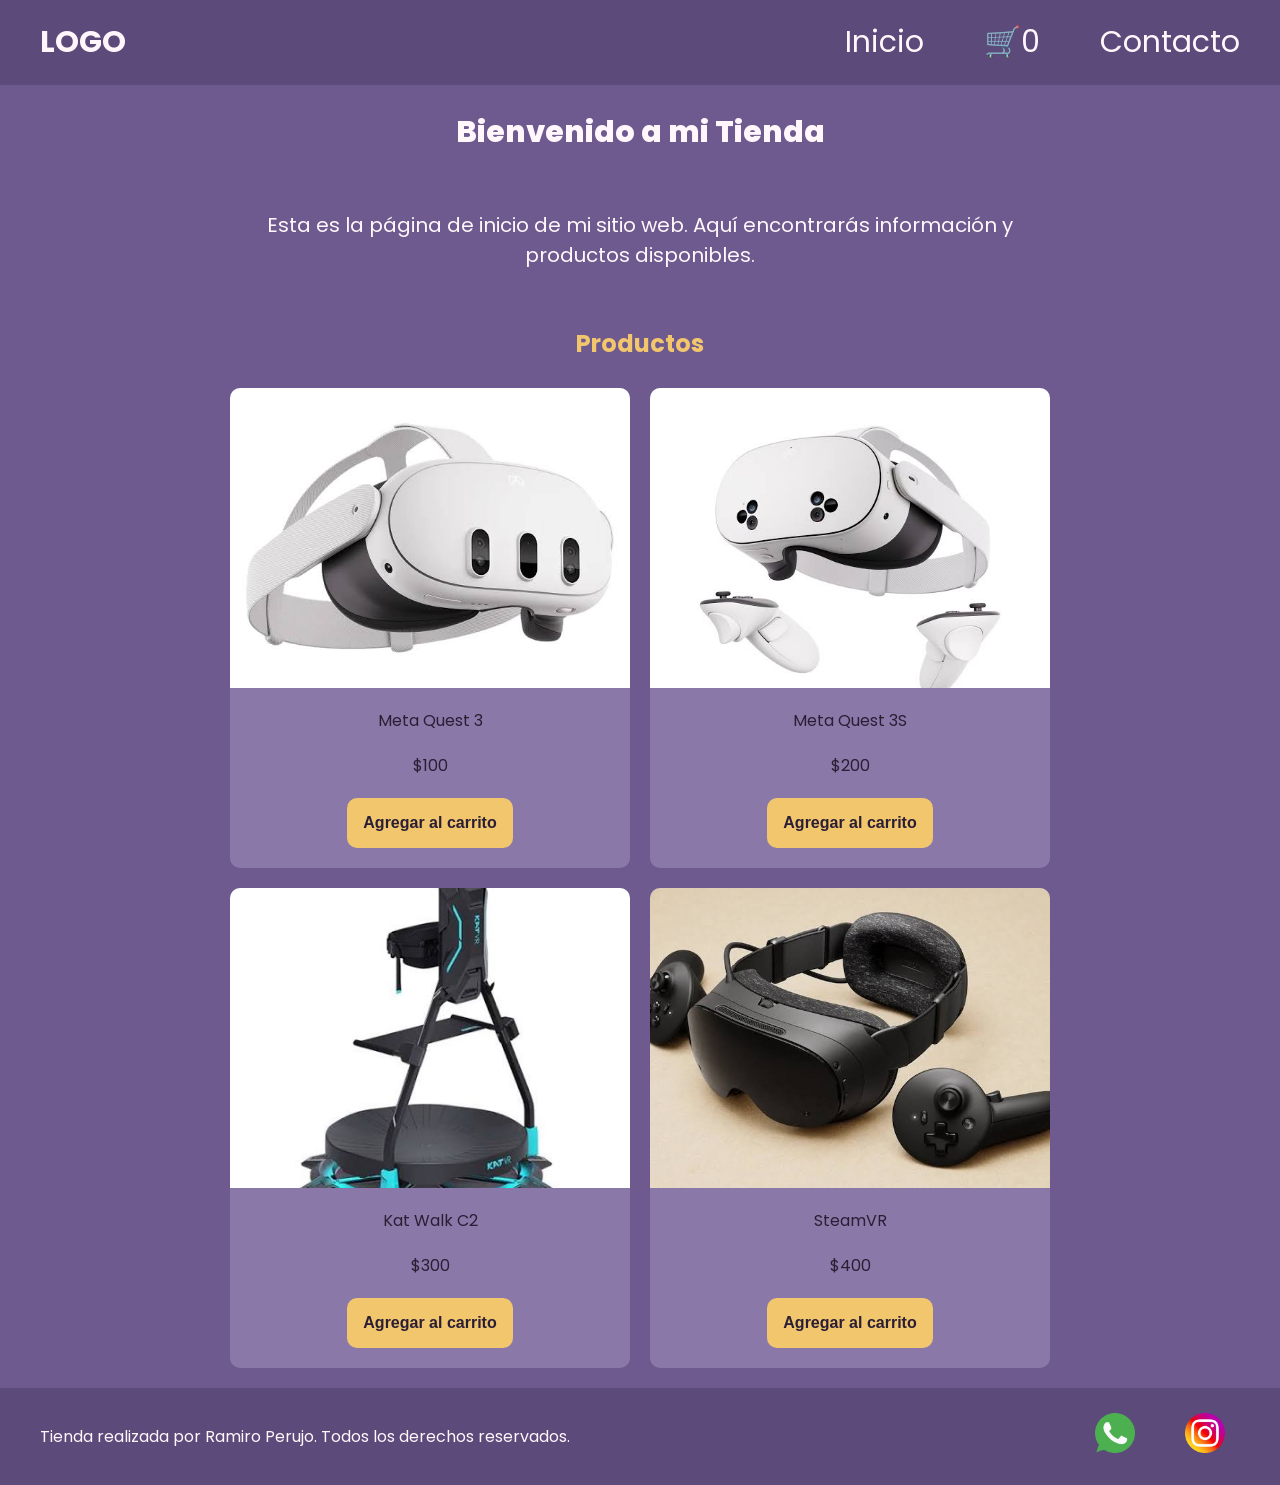
<file: index.html>
<!DOCTYPE html>
<html lang="en">
<head>
    <meta charset="UTF-8">
    <meta name="viewport" content="width=device-width, initial-scale=1.0">
    <link 
        href="https://fonts.googleapis.com/css2?family=Poppins:ital,wght@0,100;0,200;0,300;0,400;0,500;0,600;0,700;0,800;0,900;1,100;1,200;1,300;1,400;1,500;1,600;1,700;1,800;1,900&display=swap" 
        rel="stylesheet"
    />    
    


    <link rel="stylesheet" href="./css/styles.css" />
    <title>Inicio - Web de Ramiro Perujo</title>
</head>
<body>
   <header>
    <div class="div-logo"><a class="logo" href="./index.html">LOGO</a></div>
   
   <nav class="header-nav">
        <ul>
            <li><a href="./index.html">Inicio</a></li>
            <li><a href="./pages/carrito.html" class="carrito-icono">🛒<span id="contador-carrito"></span>
            </a></li>
            <li><a href="./pages/contacto.html">Contacto</a></li>
        </ul>
    </nav>
   </header>

    <main>
        <section class="inicio">
            <h1>Bienvenido a mi Tienda</h1>
            <p class="parrafo">Esta es la página de inicio de mi sitio web. Aquí encontrarás información  y productos disponibles.</p>
        </section>

        <section>
            <h2 class="titulo-productos text-secondary">Productos</h2>
            <div id="contenedor-tarjetas" class="contenedor-tarjetas">
                <!-- <article class="card text-dark">   
                    <img src="./img/meta Quest 3.jpg" alt="imagen meta quest 3">
                    <h3>Meta Quest 3</h3>
                    <p>La Meta Quest 3 es un dispositivo de realidad virtual de última generación que ofrece una experiencia inmersiva y envolvente. Con su potente hardware y su amplia biblioteca de juegos y aplicaciones, la Meta Quest 3 te permite explorar mundos virtuales, interactuar con objetos y personajes, y disfrutar de experiencias de entretenimiento únicas.</p>
                    <p>Precio: u$d499</p>
                    <button class="btn bg-secondary text-dark">Agregar al carrito</button>
                </article>

                
                <article class="card text-dark">   
                    <img src="./img/meta quest 3s.jpg" alt="imagen meta quest 3s">
                    <h3>Meta Quest 3S</h3>
                    <p>La Meta Quest 3S es un dispositivo de realidad virtual de última generación que ofrece una experiencia inmersiva y envolvente. Con su potente hardware y su amplia biblioteca de juegos y aplicaciones, la Meta Quest 3S te permite explorar mundos virtuales, interactuar con objetos y personajes, y disfrutar de experiencias de entretenimiento únicas.</p>
                    <p>Precio: u$d399</p>
                    <button class="btn bg-secondary text-dark">Agregar al carrito</button>
                </article>

                
                <article class="card text-dark">   
                    <img src="./img/kat walk c2.jpg" alt="imagen kat walk c2">
                    <h3>Kat Walk C2</h3>
                    <p>El KAT Walk C2+ ofrece máxima inmersión en realidad virtual al permitirte caminar, correr y agacharte en 360° en un área fija de solo 1,2 m². Incluye retroalimentación háptica en la base y módulo de asiento inteligente para pilotar vehículos. Compatible con los principales visores de VR del mercado.</p>
                    <p>Precio: u$d1400</p>
                    <button class="btn bg-secondary text-dark">Agregar al carrito</button>
                </article>

                
                <article class="card text-dark">   
                    <img src="./img/steamvr.jpg" alt="imagen steamvr">
                    <h3>SteamVR</h3>
                    <p>SteamVR es la plataforma de realidad virtual de Steam que ofrece una experiencia inmersiva y envolvente.</p>
                    <p>Precio: u$d1000</p>
                    <button class="btn bg-secondary text-dark">
                        Agregar al carrito
                    </button>
                </article><!-->
            </div>
        </section>
    </main>
    <footer>
        <p>Tienda realizada por Ramiro Perujo. Todos los derechos reservados.</p>
        <nav>
            <ul class="footer-list">
                <li><img src="./img/whatsapp.png" alt="logo whatsApp"> </li>
                <li><img src="./img/instagram.png" alt="logo instagram"> </li>
            </ul>
        </nav>
    </footer>

    <script src="./js/index.js" type="module"></script>
</body>
</html>
</file>
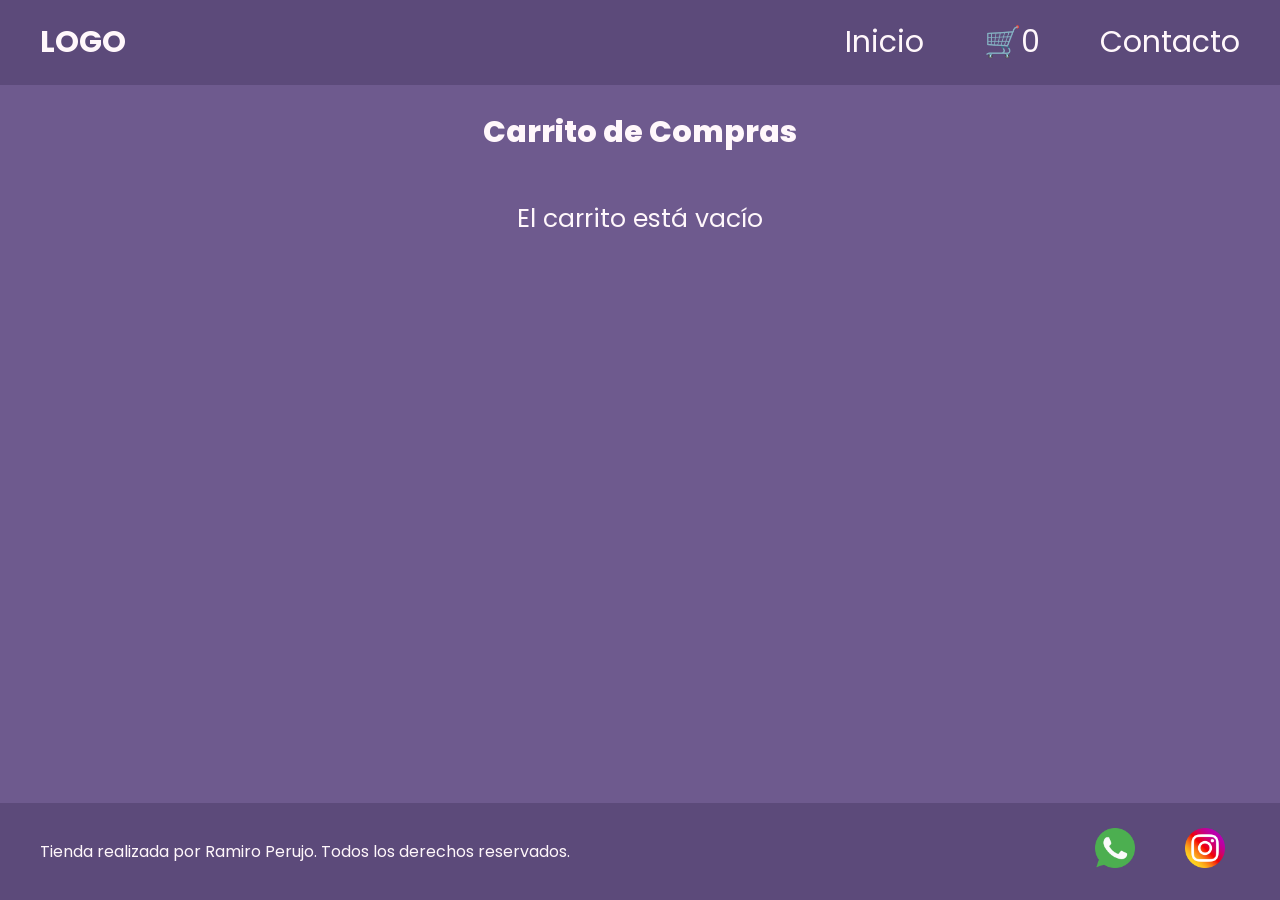
<file: pages/carrito.html>
<!DOCTYPE html>
<html lang="en">
<head>
    <meta charset="UTF-8">
    <meta name="viewport" content="width=device-width, initial-scale=1.0">
    <link 
        href="https://fonts.googleapis.com/css2?family=Poppins:ital,wght@0,100;0,200;0,300;0,400;0,500;0,600;0,700;0,800;0,900;1,100;1,200;1,300;1,400;1,500;1,600;1,700;1,800;1,900&display=swap" 
        rel="stylesheet"
    />  

    <link rel="stylesheet" href="../css/styles.css" />

    <title>Carrito</title>
</head>
<body>
    <script src="../js/carrito.js" type="module"></script>
    <header class="header">
        
    <div class="div-logo"><a class="logo" href="../index.html">LOGO</a></div>
    
    <nav class="header-nav">
        <ul>
            <li><a href="../index.html">Inicio</a></li>
            <li><a href="./carrito.html" class="carrito-icono">🛒<span id="contador-carrito"></span>
            </a></li>
            <li><a href="./contacto.html">Contacto</a></li>
        </ul>
    </nav>
    
    </header>   

    <main>
        <h1>Carrito de Compras</h1>
        <section id="contenedor-carrito" class="contenedor-tarjetas">

        </section>

        <div id="acciones-carrito" class="acciones-carrito">
        </div>
        
        <section id="resumen-carrito">  

        </section>
        
    </main>

    <footer class="footer">
        <p>Tienda realizada por Ramiro Perujo. Todos los derechos reservados.</p>
        <nav>
            <ul class="footer-list">
                <li><img src="../img/whatsapp.png" alt="logo whatsApp"> </li>
                <li><img src="../img/instagram.png" alt="logo instagram"> </li>
            </ul>
        </nav>

    </footer>
</body>
</html>
</file>
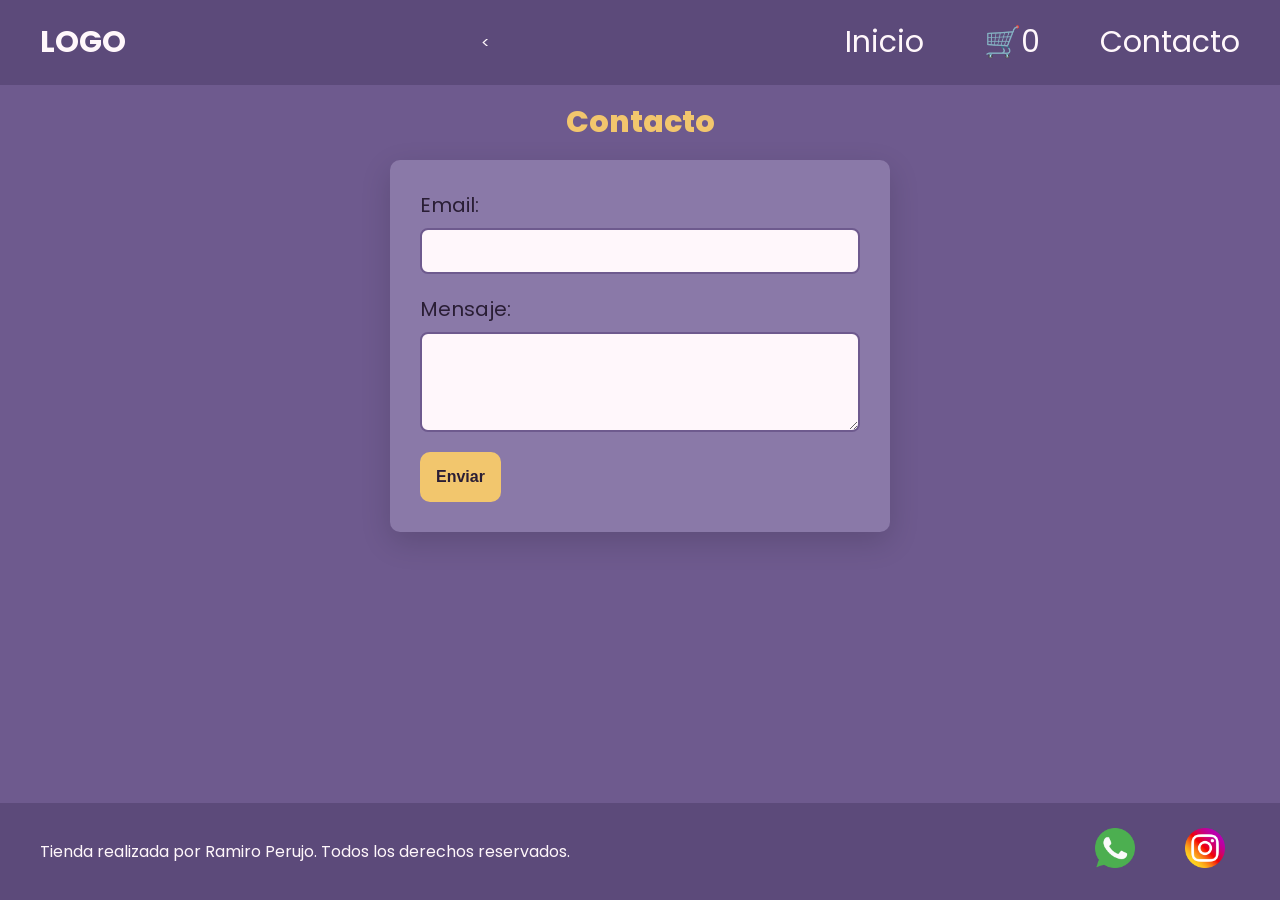
<file: pages/contacto.html>
<!DOCTYPE html>
<html lang="en">
<head>
    <meta charset="UTF-8">
    <meta name="viewport" content="width=device-width, initial-scale=1.0">
    <link 
        href="https://fonts.googleapis.com/css2?family=Poppins:ital,wght@0,100;0,200;0,300;0,400;0,500;0,600;0,700;0,800;0,900;1,100;1,200;1,300;1,400;1,500;1,600;1,700;1,800;1,900&display=swap" 
        rel="stylesheet"
    />  
    
    <link rel="stylesheet" href="../css/styles.css" />
    
    <title>Contacto</title>
</head>
<body>
   <header>
    <div class="div-logo"><a class="logo" href="../index.html">LOGO</a></div>
   
   <<nav class="header-nav">
        <ul>
            <li><a href="../index.html">Inicio</a></li>
            <li><a href="./carrito.html" class="carrito-icono">🛒<span id="contador-carrito"></span>
            </a></li>
            <li><a href="./contacto.html">Contacto</a></li>
        </ul>
    </nav>
   </header>
        <main>
            <section class="contacto">
                <h1 class="titulo-contacto text-secondary">Contacto</h1>
                <form class="form-contacto"
                action="https://formspree.io/f/mgavbpza"
                method="POST"
                >
                    <div class="grupo-input">
                        <label for="email">Email:</label>
                            <input type="email" name="email">
                    </div>

                    <div class="grupo-input">
                        <label for="message">Mensaje:</label>
                            <textarea name="message" id="message"></textarea>
                        </label>
                    </div>

                    <button class="btn bg-secondary text-dark" type="submit">Enviar</button>
                </form>



   </main>
       
   
    <footer>
        <p>Tienda realizada por Ramiro Perujo. Todos los derechos reservados.</p>
        <nav>
            <ul class="footer-list">
                <li><img src="../img/whatsapp.png" alt="logo whatsApp"> </li>
                <li><img src="../img/instagram.png" alt="logo instagram"> </li>
            </ul>
        </nav>
    </footer>
    <script src="../js/contacto.js" type="module"></script>
</body>
</html>
</file>
<file: css/styles.css>
* {
  margin: 0;
  padding: 0;
  box-sizing: border-box;
}

html {
  font-size: 62.5%;
}

body {
  font-family: "Poppins", sans-serif;
  font-size: 1.6rem;
  background-color: #6e5a8e;
  color: #fff7fb;

  display: flex;
  flex-direction: column;
  min-height: 100vh;
}

main {
  width: 80%;
  margin: auto;
  padding-bottom: 2rem;

  flex: 1;

  display: flex;
  flex-direction: column;
  align-items: center;
}

h1 {
  font-size: 3rem;
  font-weight: 800;
  line-height: 1.15;
  margin: 3rem 0;
}

h2 {
  font-size: 2.4rem;
  font-weight: 700;
  line-height: 1.2;
  text-align: center;
  margin: 3rem 0;
}

.btn {
  border: none;
  font-size: 1.6rem;
  font-weight: bold;
  padding: 1.6rem;
  border-radius: 1rem;
}

header,
footer {
  background: #5c4a7a;
  color: #fff7fb;
  width: 100%;

  display: flex;
  justify-content: space-between;
  align-items: center;
}

footer {
  padding: 1rem 4rem;
}

.div-logo {
  margin-left: 2rem;
  font-weight: bold;
}

.logo,
.header-nav a {
  text-decoration: none;
  font-size: 3rem;
  color: inherit;
  display: inline-block;
  padding: 2rem;
}

.header-nav {
  margin-right: 2rem;
}

.header-nav ul,
footer .footer-list {
  list-style: none;
  display: flex;
  gap: 2rem;
}

.footer-list li {
  padding: 1rem;
}

.footer-list img {
  width: 5rem;
  padding: 0.5rem;
}

/* -------------------------------------------------------------------------- */
/*                                   COLORES                                  */
/* -------------------------------------------------------------------------- */
.bg-primary {
  background-color: #6e5a8e;
}

.bg-secondary {
  background-color: #f2c66d;
}

.text-light {
  color: #ffffff;
}

.text-dark {
  color: #2a1e35;
}

.text-secondary {
  color: #f2c66d;
}

.btn-eliminar-carrito{
  background-color: #f2c66d;
  border: 2px solid #2a1e35;
}

.btn-vaciar-carrito{
  background-color: #f2c66d;
  color: #2a1e35;
}

.btn-vaciar-carrito:hover {
  background-color: #2a1e35;
}

/* -------------------------------------------------------------------------- */
/*                                    HOME                                    */
/* -------------------------------------------------------------------------- */
.inicio {
  display: flex;
  justify-content: center;
  align-items: center;
  flex-wrap: wrap;
}

.inicio h1 {
  width: 100%;
  text-align: center;
}

.parrafo {
  width: 80%;
  text-align: center;
  font-size: 2rem;
  padding: 3rem;
}

.contenedor-tarjetas {
  display: flex;
  justify-content: center;
  gap: 2rem;

  /* Para que se acomoden los hijos abajo si no tienen espacio */
  flex-wrap: wrap;
}

.card {
  background-color: #8a79a8;
  width: 40rem;
  border-radius: 1rem;
  overflow: hidden;

  display: flex;
  flex-direction: column;
  align-items: center;
  gap: 2rem;
  padding-bottom: 2rem;
}

.card img {
  width: 100%;
  height: 30rem;
  object-fit: cover;
}

/* -------------------------------------------------------------------------- */
/*                                  CONTACTO                                  */
/* -------------------------------------------------------------------------- */
.contacto {
  width: 100%;
  display: flex;
  flex-direction: column;
  align-items: center;
}

.titulo-contacto {
  margin: 2rem 0;
}

.form-contacto {
  background-color: #8a79a8;
  color: #2a1e35;

  width: 100%;
  max-width: 50rem;

  font-size: 2rem;
  padding: 3rem;
  border-radius: 1rem;

  box-shadow: 0 10px 30px rgba(0, 0, 0, 0.15); /* sutil */
}

.grupo-input {
  display: flex;
  flex-direction: column;
  gap: 0.8rem;
  margin-bottom: 2rem;
}

.grupo-input input,
.grupo-input textarea {
  width: 100%;
  padding: 1.2rem;
  font-size: 1.6rem;

  color: #2a1e35;
  background-color: #fff7fb;

  border: 2px solid #6e5a8e;
  border-radius: 0.8rem;

  outline: none;
}

.grupo-input textarea {
  min-height: 10rem;
  resize: vertical;
}

/* -------------------------------------------------------------------------- */
/*                                Nuevo Carrito                               */
/* -------------------------------------------------------------------------- */

.mensaje-carrito-vacio {
    font-size: 2.5rem;
    text-align: center;
    margin-top: 2rem;
}
.acciones-carrito {
    margin-top: 2rem;
}

/* -------------------------------------------------------------------------- */
/*                                MEDIA QUERIES                               */
/* -------------------------------------------------------------------------- */
@media (max-width: 600px) {
  header,
  footer {
    flex-direction: column;
  }

  .header-nav,
  .div-logo {
    margin: 0;
  }
}
</file>
